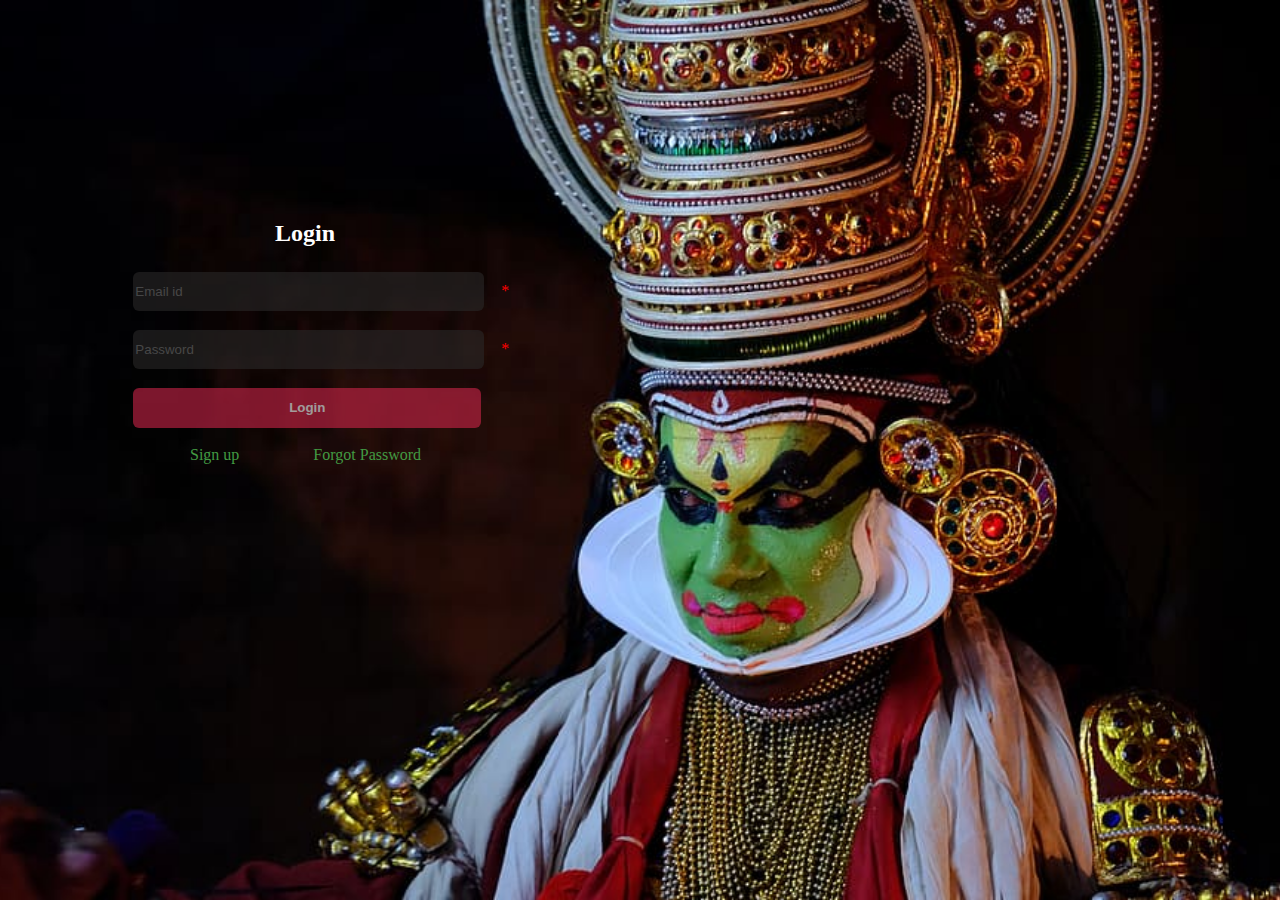
<file: index.html>
<!DOCTYPE html>
<html lang="en">
<head>
    <meta charset="UTF-8">
    <meta http-equiv="X-UA-Compatible" content="IE=edge">
    <meta name="viewport" content="width=device-width, initial-scale=1.0">
    <title>Kerala Tourism</title>
    <link rel="stylesheet" href="./css/login.css">
   
</head>

<!-- Created by Ans Tom -->

<body class="login_body">
    <h2>Login</h2>
    <form action="home.html" method="get" name="member_form" id="member_form">
        <div>
            <input type="text" id="email" name="email" placeholder="Email id"> 
            <span>*</span>
        </div>
        <div>
            <input type="password" id="password" name="password" placeholder="Password">
            <span>*</span>
        </div>
        <div>
            <input type="submit" id="submit" name="submit" value="Login">
        </div>
    </form>
    <a href="signup.html">Sign up</a>
    <a href="index.html">Forgot Password</a>

<script src="https://ajax.googleapis.com/ajax/libs/jquery/3.6.1/jquery.min.js"></script>
<script src="login.js"></script>

</body>
</html>
</file>
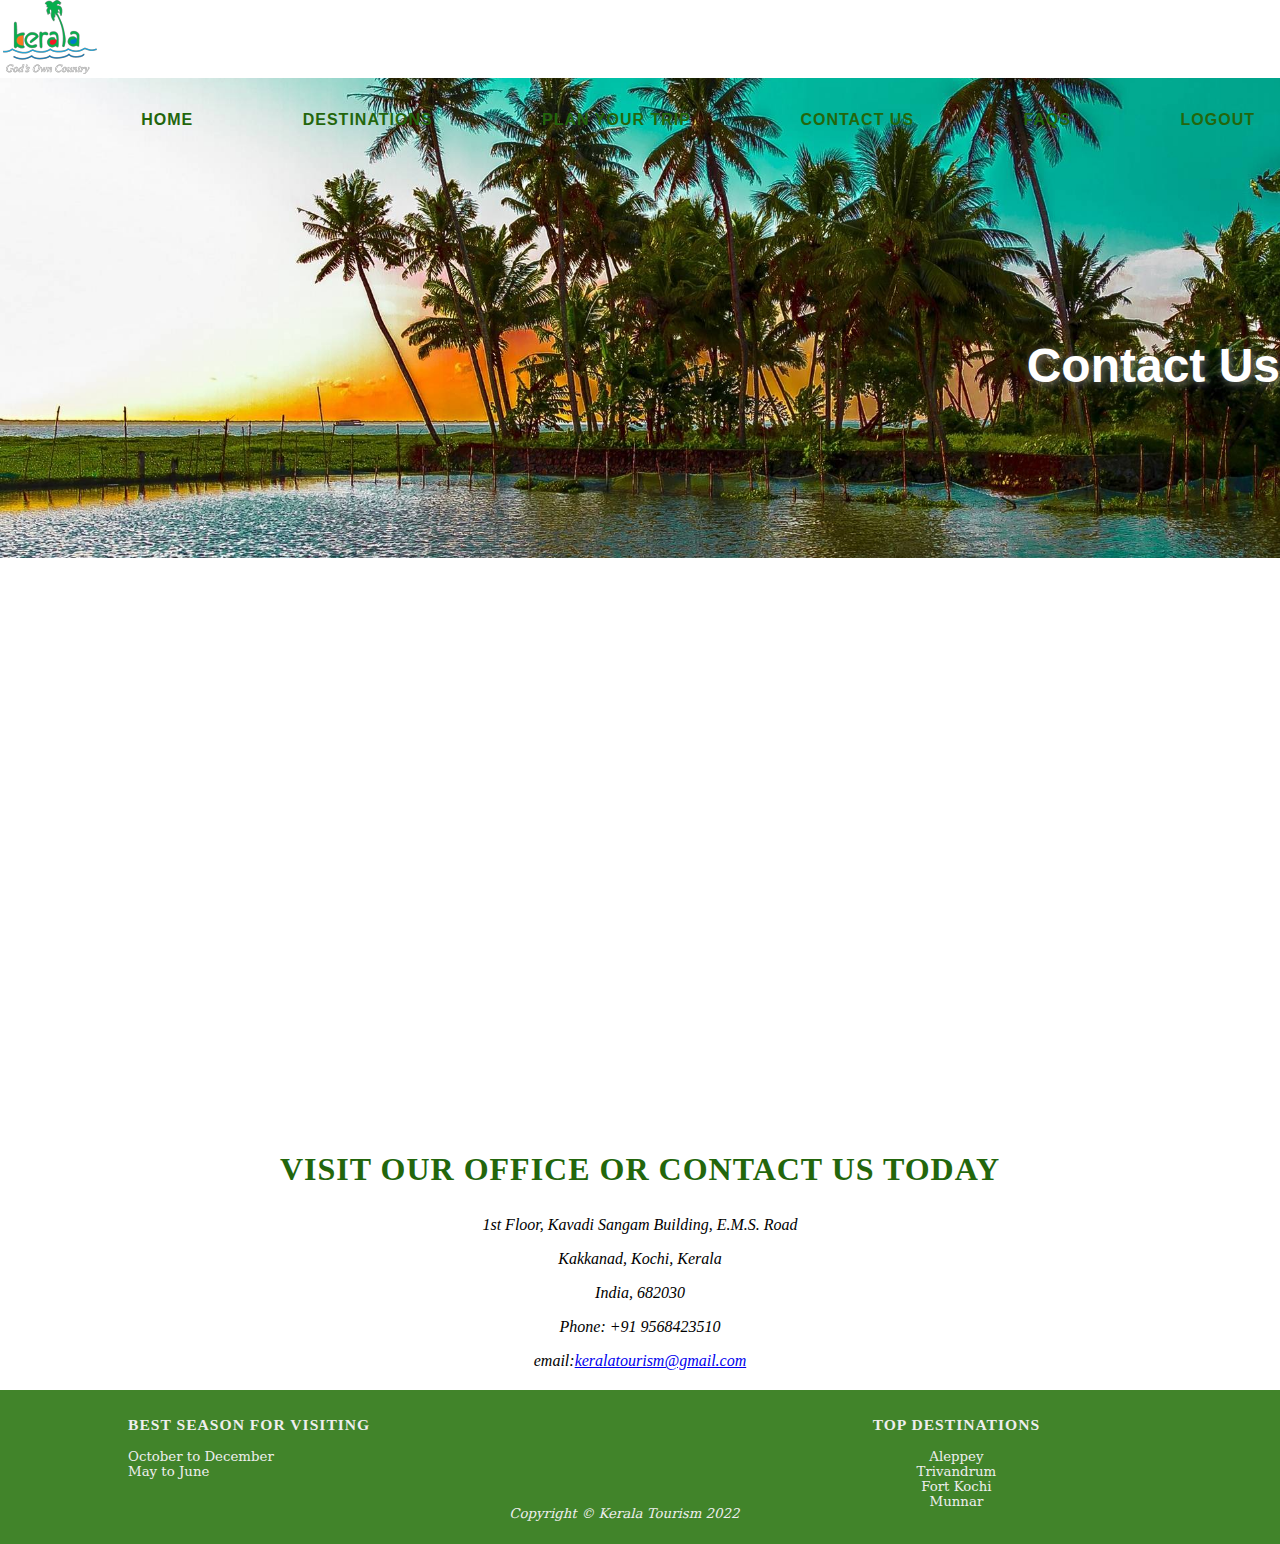
<file: contact.html>
<!DOCTYPE html>   
<html lang="en">
<head>
    <meta charset="UTF-8">
    <meta http-equiv="X-UA-Compatible" content="IE=edge">
    <meta name="viewport" content="width=device-width, initial-scale=1.0">
    <title>Kerela Tourism</title>
    <link rel="stylesheet" href="./css/style.css">
    <link rel="stylesheet" href="https://cdnjs.cloudflare.com/ajax/libs/font-awesome/6.2.1/css/all.min.css">
    
</head>

<!-- Created by Ans Tom -->

<body> 
    <nav class="nav1">  
        <img src="images/kerala-tourism-title_new.png" alt="kerala tourism title">
        
        <div id="nav_links">
            
            <a href="home.html">Home</a>
            <a href="destinations.html">Destinations</a>
            <a href="plan.html">Plan your trip</a>
            <a href="contact.html">Contact Us</a>
            <a href="faq.html">FAQs</a>
            <a href="index.html">Logout</a>
        </div>
        
    </nav>
    <header>
        <h1 id="contact">Contact Us</h1>
    </header>
    <main>
        <div class="map">

            <iframe 
                src="https://www.google.com/maps/embed?pb=!1m18!1m12!1m3!1d252.21413040937202!2d76.33016279677163!3d10.012990075492175!2m3!1f0!2f0!3f0!3m2!1i1024!2i768!4f13.1!3m3!1m2!1s0x3b080d65a4c68e4f%3A0xc44616699b01e38b!2sGreenage!5e0!3m2!1sen!2sca!4v1670879466815!5m2!1sen!2sca"
                width="90%" height="450" style="border:0;" allowfullscreen="" loading="lazy" referrerpolicy="no-referrer-when-downgrade">
            </iframe>
        </div>

        <div class="address">
            <h2>Visit our office or contact us today</h2>

            <address>
                <p><em>1st Floor, Kavadi Sangam Building, E.M.S. Road</em></p>
                <p><em>Kakkanad, Kochi, Kerala</em></p>
                <p><em>India, 682030</em></p>  
                <p>Phone: +91 9568423510</p>
                <p><em>email:</em><a href="keralatourism@gmail.com"><em>keralatourism@gmail.com</em></a></p>
            </address>

        </div>

    </main>
    <footer>
       
        <div class="season">
            <h3>Best Season for visiting</h3>
            <ul>
                <li>October to December</li>
                <li>May to June</li>
            </ul>
        </div>
        <div class="footdiv">
            <h3>Top Destinations</h3>
            <ul>
                <li>Aleppey</li>
                <li>Trivandrum</li>
                <li>Fort Kochi</li>
                <li>Munnar</li>
            </ul>
        </div>
        <p id="copyright">Copyright &copy; Kerala Tourism 2022</p>
       
    </footer>

    <script src="https://ajax.googleapis.com/ajax/libs/jquery/3.6.1/jquery.min.js"></script>
</body>
</html>
</file>
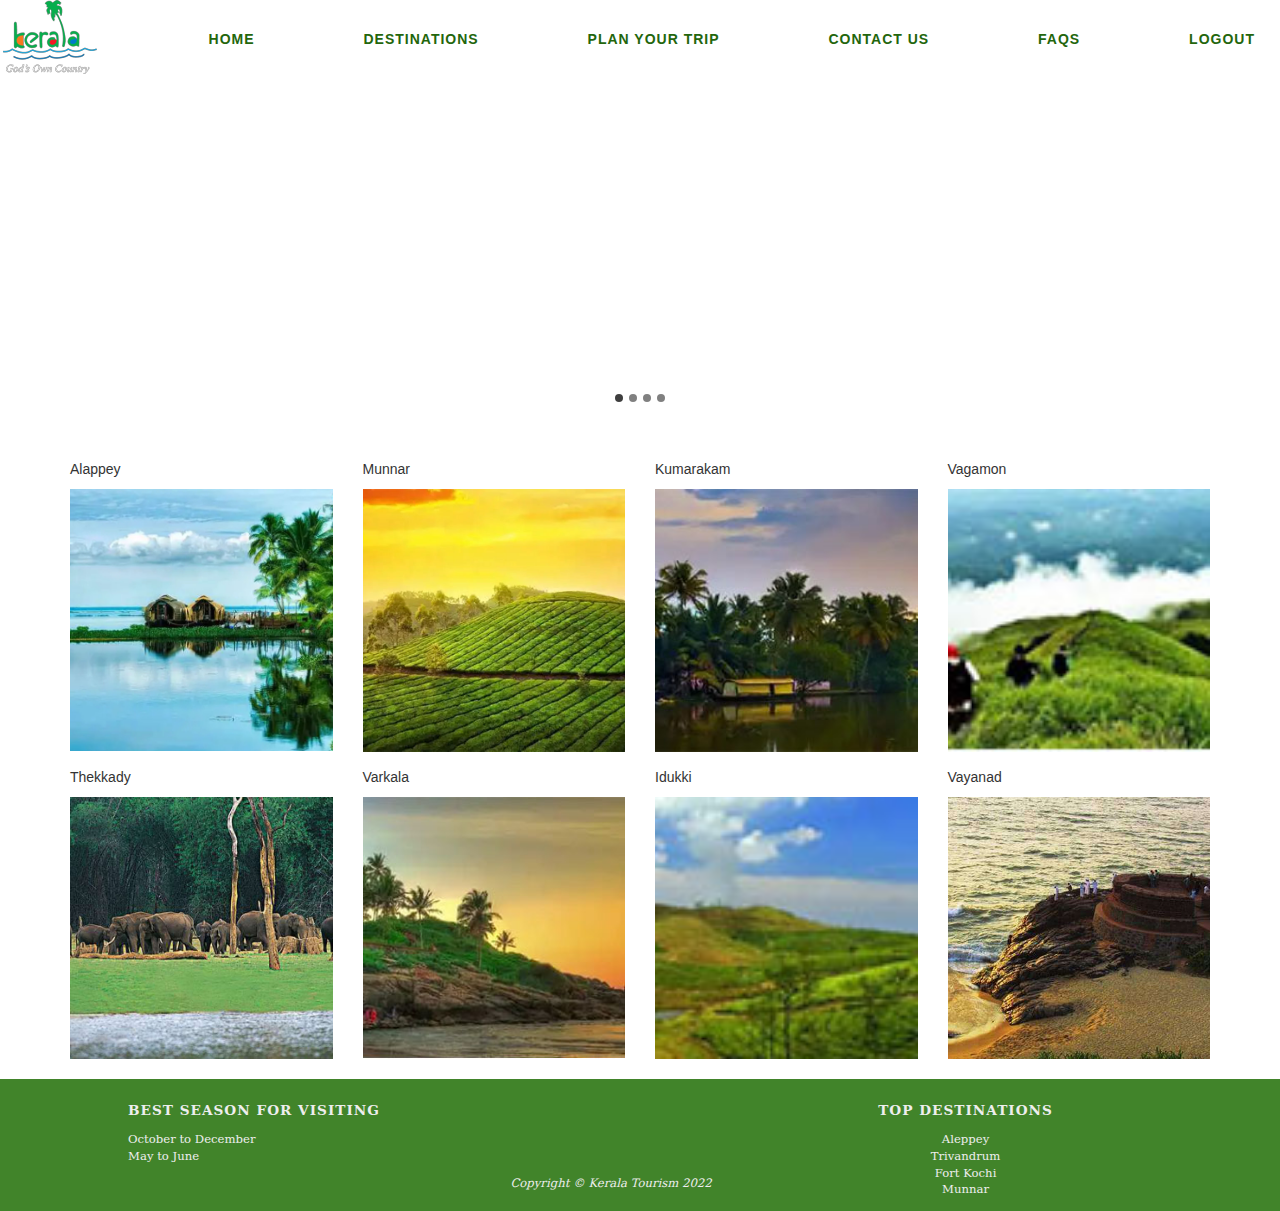
<file: Destinations.html>
<!DOCTYPE html>
<html lang="en">

<head>
    <meta charset="UTF-8">
    <meta http-equiv="X-UA-Compatible" content="IE=edge">
    <meta name="viewport" content="width=device-width, initial-scale=1.0">
    <title>Destinations</title>
    <link rel="stylesheet" href="./css/style.css">
    <link rel="stylesheet" href="./css/style1.css">
    <!-- <link rel="stylesheet" href="./css/style2.css"> -->
    <link rel='stylesheet' href='https://cdnjs.cloudflare.com/ajax/libs/twitter-bootstrap/3.3.7/css/bootstrap.min.css'>
    <link rel='stylesheet' href='https://cdnjs.cloudflare.com/ajax/libs/font-awesome/4.7.0/css/font-awesome.min.css'>
    <link rel="stylesheet" href="./css/destination.css">
</head>

<!-- Created by Dolly -->
<body>
    <nav class="nav1">
        <img src="images/kerala-tourism-title_new.png" alt="kerala tourism title">

        <div id="nav_links">

            <a href="home.html">Home</a>
            <a href="destinations.html">Destinations</a>
            <a href="plan.html">Plan your trip</a>
            <a href="contact.html">Contact Us</a>
            <a href="faq.html">FAQs</a>
            <a href="index.html">Logout</a>
        </div>

    </nav>
    <div class="slider">
        <div class="imgs">
            <!-- you can add divs with class img here and they will be 
               automatically added to slider -->
            <!-- style="left: 0;" in case JS is disabled -->
            <div class="img" style="left: 0;">
            </div>
            <div class="img">
            </div>
            <div class="img">
            </div>
            <div class="img">
            </div>
        </div>
        <div class="dots"></div>
    </div>
    <!-- partial -->

    <section id="gallery">
        <div class="container">
            <div id="image-gallery">
                <div class="row">
                    <div class="col-lg-3 col-md-6 col-sm-6 col-xs-12 image">
                        <div class="img-wrapper">
                            <p>Alappey</p>
                            <a href="images/Untitled-1.jpg"><img src="images/Untitled-1.jpg" class="img-responsive"></a>
                            
                            <div class="img-overlay">
                                <i class="fa fa-plus-circle" aria-hidden="true"></i>
                            </div>
                        </div>
                    </div>
                    <div class="col-lg-3 col-md-6 col-sm-6 col-xs-12 image">
                        <div class="img-wrapper">
                            <p>Munnar</p>
                            <a href="images/Untitled-2.jpg"><img src="images/Untitled-2.jpg" class="img-responsive"></a>
                            <div class="img-overlay">
                                <i class="fa fa-plus-circle" aria-hidden="true"></i>
                            </div>
                        </div>
                    </div>
                    <div class="col-lg-3 col-md-6 col-sm-6 col-xs-12 image">
                        <div class="img-wrapper">
                            <p>Kumarakam</p>
                            <a href="images/Untitled-3.jpg"><img src="images/Untitled-3.jpg" class="img-responsive"></a>
                            <div class="img-overlay">
                                <i class="fa fa-plus-circle" aria-hidden="true"></i>
                            </div>
                        </div>
                    </div>
                    <div class="col-lg-3 col-md-6 col-sm-6 col-xs-12 image">
                        <div class="img-wrapper">
                            <p>Vagamon</p>
                            <a href="images/Untitled-4.jpg"><img src="images/Untitled-4.jpg" class="img-responsive"></a>
                            <div class="img-overlay">
                                <i class="fa fa-plus-circle" aria-hidden="true"></i>
                            </div>
                        </div>
                    </div>
                    <div class="col-lg-3 col-md-6 col-sm-6 col-xs-12 image">
                        <div class="img-wrapper">
                            <p>Thekkady</p>
                            <a href="images/Untitled-5.jpg"><img src="images/Untitled-5.jpg" class="img-responsive"></a>
                            <div class="img-overlay">
                                <i class="fa fa-plus-circle" aria-hidden="true"></i>
                            </div>
                        </div>
                    </div>
                    <div class="col-lg-3 col-md-6 col-sm-6 col-xs-12 image">
                        <div class="img-wrapper">
                            <p>Varkala</p>
                            <a href="images/Untitled-6.jpg"><img src="images/Untitled-6.jpg" class="img-responsive"></a>
                            <div class="img-overlay">
                                <i class="fa fa-plus-circle" aria-hidden="true"></i>
                            </div>
                        </div>
                    </div>
                    <div class="col-lg-3 col-md-6 col-sm-6 col-xs-12 image">
                        <div class="img-wrapper">
                            <p>Idukki</p>
                            <a href="images/Untitled-7.jpg"><img src="images/Untitled-7.jpg" class="img-responsive"></a>
                            <div class="img-overlay">
                                <i class="fa fa-plus-circle" aria-hidden="true"></i>
                            </div>
                        </div>
                    </div>
                    <div class="col-lg-3 col-md-6 col-sm-6 col-xs-12 image">
                        <div class="img-wrapper">
                            <p>Vayanad</p>
                            <a href="images/Untitled-8.jpg"><img src="images/Untitled-8.jpg" class="img-responsive"></a>
                            <div class="img-overlay">
                                <i class="fa fa-plus-circle" aria-hidden="true"></i>
                            </div>
                        </div>
                    </div>
                </div><!-- End row -->
            </div><!-- End image gallery -->
        </div><!-- End container -->
    </section>

    <main>


    </main>
    <footer>

        <div class="season">
            <h3 id="foo">Best Season for visiting</h3>
            <ul>
                <li>October to December</li>
                <li>May to June</li>
            </ul>
        </div>
        <div class="footdiv">
            <h3 id="foot">Top Destinations</h3>
            <ul>
                <li>Aleppey</li>
                <li>Trivandrum</li>
                <li>Fort Kochi</li>
                <li>Munnar</li>
            </ul>
        </div>
        <p id="copyright">Copyright &copy; Kerala Tourism 2022</p>

    </footer>

    <script src="script.js"></script>
    <script src='https://cdnjs.cloudflare.com/ajax/libs/jquery/3.2.1/jquery.min.js'></script>
    <script src='https://cdnjs.cloudflare.com/ajax/libs/twitter-bootstrap/3.3.7/js/bootstrap.min.js'></script>
    <script src="destination.js"></script>
</body>

</html>
</file>
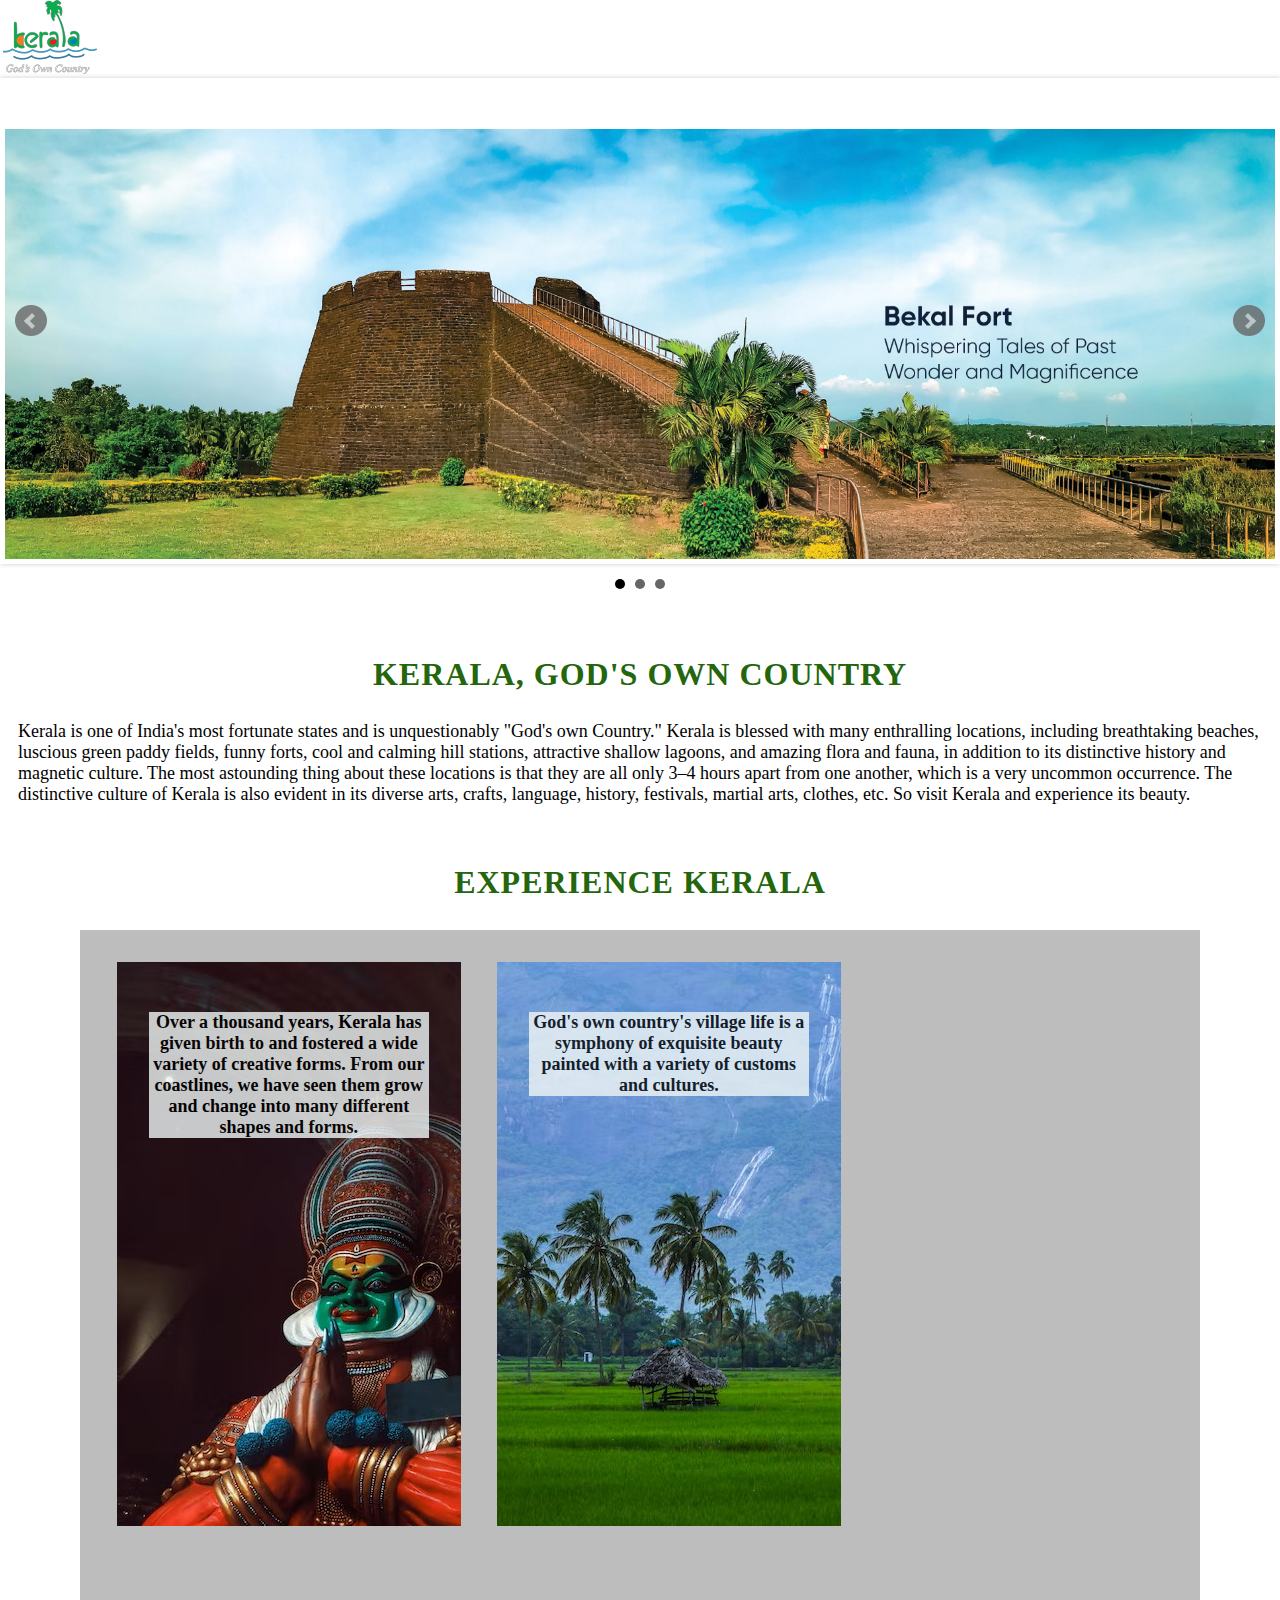
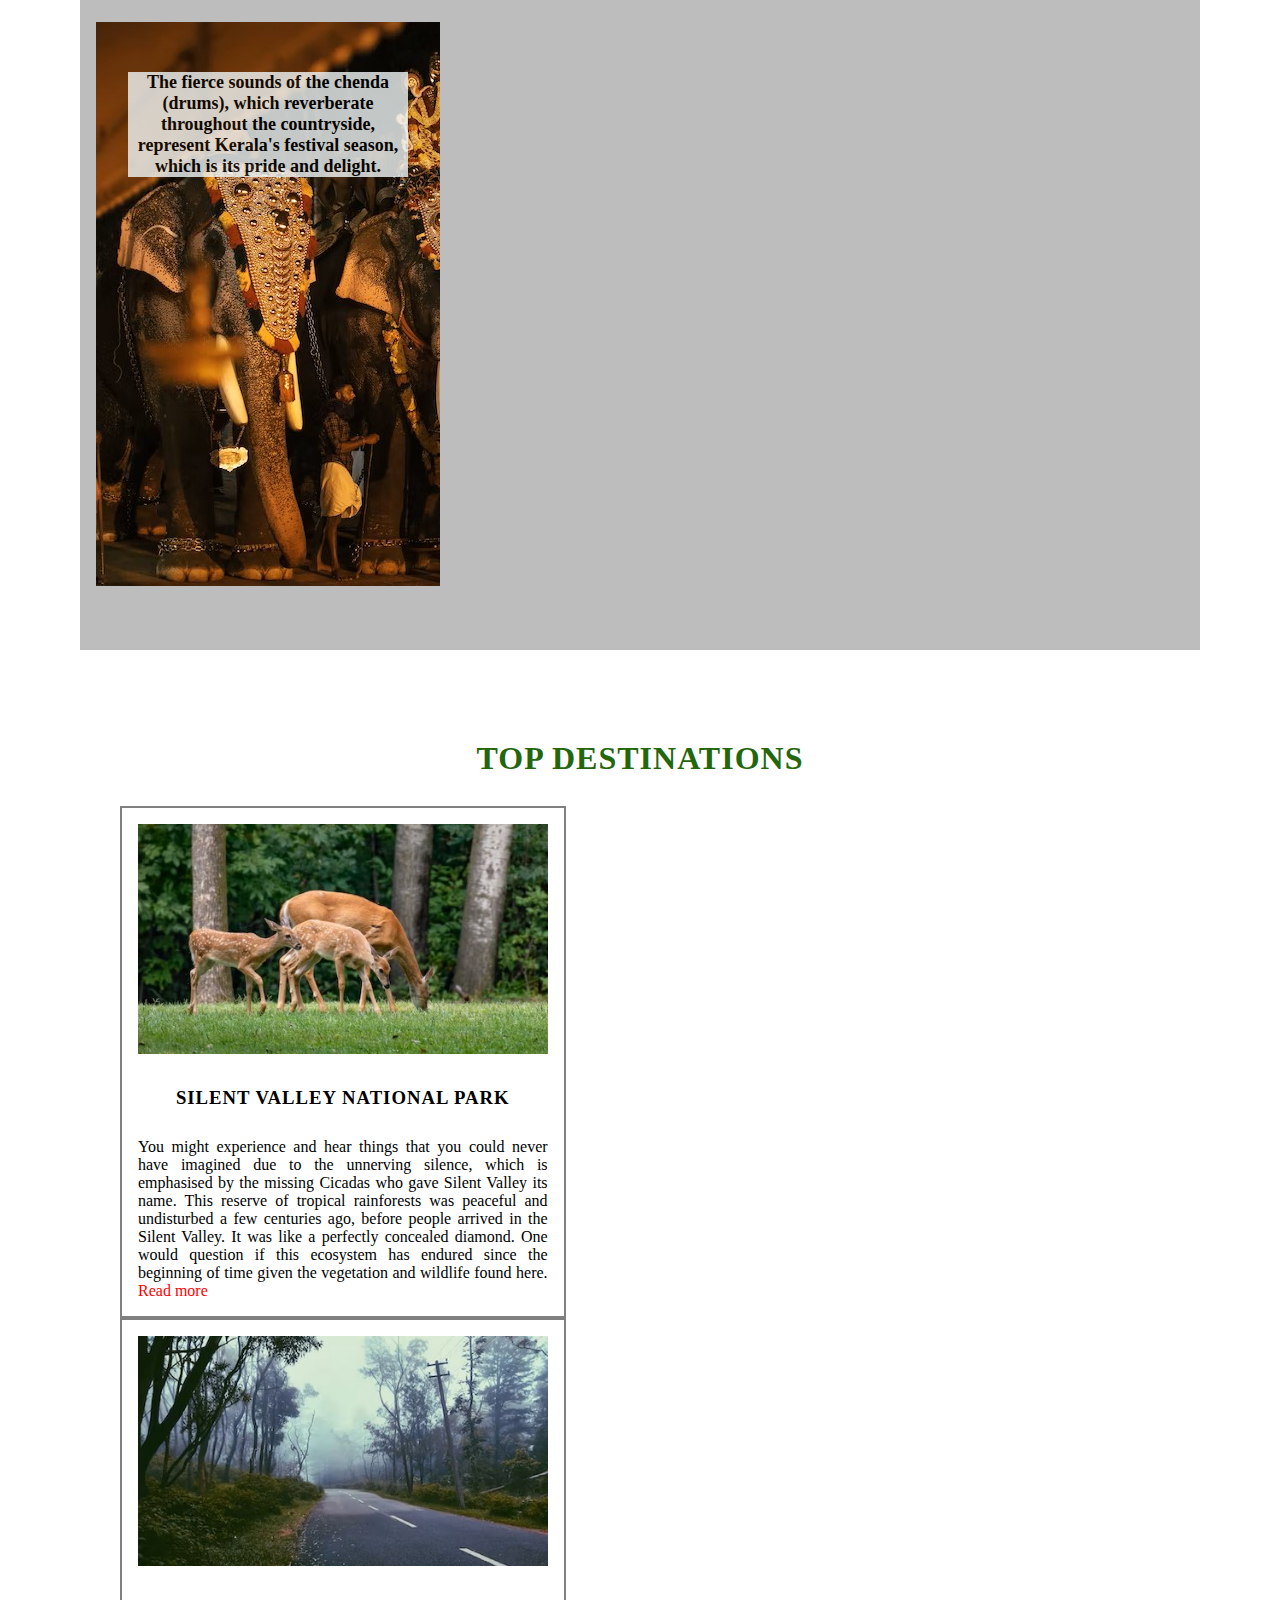
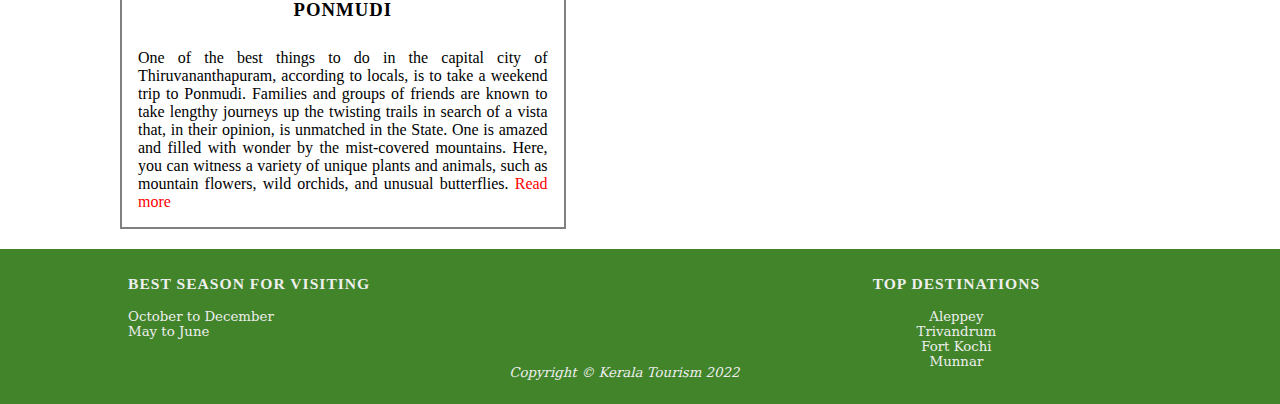
<file: home.html>
<!DOCTYPE html>   
<html lang="en">
<head>
    <meta charset="UTF-8">
    <meta http-equiv="X-UA-Compatible" content="IE=edge">
    <meta name="viewport" content="width=device-width, initial-scale=1.0">
    <title>Kerela Tourism</title>
    <link rel="stylesheet" href="./css/style.css">
    <link rel="stylesheet" href="./css/jquery.bxslider.css">

</script>
    
</head>

<!-- Created by Ans Tom -->

<body> 
    <nav class="nav1">  
        <img src="images/kerala-tourism-title_new.png" alt="kerala tourism title">
        
        <div id="nav_links">
            
            <a href="home.html">Home</a>
            <a href="destinations.html">Destinations</a>
            <a href="plan.html">Plan your trip</a>
            <a href="contact.html">Contact Us</a>
            <a href="faq.html">FAQs</a>
            <a href="index.html">Logout</a>
        </div>
        
    </nav>

    <ul class="bxslider">
        <li><img src="images/dancing_gods.jpg" /></li>
        <li><img src="images/thrissur1.jpg" /></li>
        <li><img src="images/bekal.jpg"></li>
      </ul>
    <main>
        <div id="wrapper">
            <h2>Kerala, God's Own Country</h2>
            <p id="main_p">Kerala is one of India's most fortunate states and is unquestionably "God's own Country." Kerala is blessed with many enthralling locations, including breathtaking beaches, luscious green paddy fields, funny forts, cool and calming hill stations, attractive shallow lagoons, and amazing flora and fauna, in addition to its distinctive history and magnetic culture. The most astounding thing about these locations is that they are all only 3–4 hours apart from one another, which is a very uncommon occurrence. The distinctive culture of Kerala is also evident in its diverse arts, crafts, language, history, festivals, martial arts, clothes, etc. So visit Kerala and experience its beauty.</p>
            <h2>Experience Kerala</h2>

            <div class="secs">

                <section id="sec1">
                    <p>Over a thousand years, Kerala has given birth to and fostered a wide variety of creative forms. From our coastlines, we have seen them grow and change into many different shapes and forms.</p>      
                </section>

                <section id="sec2">
                    <p>God's own country's village life is a symphony of exquisite beauty painted with a variety of customs and cultures.</p>
                </section>

                <section id="sec3">
                    <p>The fierce sounds of the chenda (drums), which reverberate throughout the countryside, represent Kerala's festival season, which is its pride and delight.</p>
                </section>

            </div>
            <h2 id="h2">Top Destinations</h2>
            <section class ="places">

                <div class="child">
                    <img src="images/deers.jpg" alt="deers in silent valley national park">
                    <h3>Silent Valley National Park</h3>
                    <span>You might experience and hear things that you could never have imagined due to the unnerving silence, which is emphasised by the missing Cicadas who gave Silent Valley its name. This reserve of tropical rainforests was peaceful and undisturbed a few centuries ago, before people arrived in the Silent Valley. It was like a perfectly concealed diamond. One would question if this ecosystem has endured since the beginning of time given the vegetation and wildlife found here.</span>
                    <a href="index.html">Read more</a>
                </div>

                <div class="child">
                    <img src="images/ponumudi2.jpg" alt="ponmudi hill station"> 
                    <h3>Ponmudi</h3>
                    <span>One of the best things to do in the capital city of Thiruvananthapuram, according to locals, is to take a weekend trip to Ponmudi. Families and groups of friends are known to take lengthy journeys up the twisting trails in search of a vista that, in their opinion, is unmatched in the State. One is amazed and filled with wonder by the mist-covered mountains. Here, you can witness a variety of unique plants and animals, such as mountain flowers, wild orchids, and unusual butterflies.</span>
                    <a href="index.html">Read more</a>
                </div>
            </section>
        </div>
        
    </main>
    <footer>
       
        <div class="season">
            <h3>Best Season for visiting</h3>
            <ul>
                <li>October to December</li>
                <li>May to June</li>
            </ul>
        </div>
        <div class="footdiv">
            <h3>Top Destinations</h3>
            <ul>
                <li>Aleppey</li>
                <li>Trivandrum</li>
                <li>Fort Kochi</li>
                <li>Munnar</li>
            </ul>
        </div>
        <p id="copyright">Copyright &copy; Kerala Tourism 2022</p>
       
    </footer>

    <script src="https://ajax.googleapis.com/ajax/libs/jquery/3.6.1/jquery.min.js"></script>
   

<script src="jquery.bxslider.min.js"></script>
<script>
	$(document).ready(function(){
		$('.bxslider').bxSlider({
			mode: 'horizontal',
			moveSlides: 1,
			slideMargin: 40,
			infiniteLoop: true,
			minSlides: 1,
			maxSlides: 1,
			speed: 800,
		});
	});
</script>

</body>
</html>
</file>
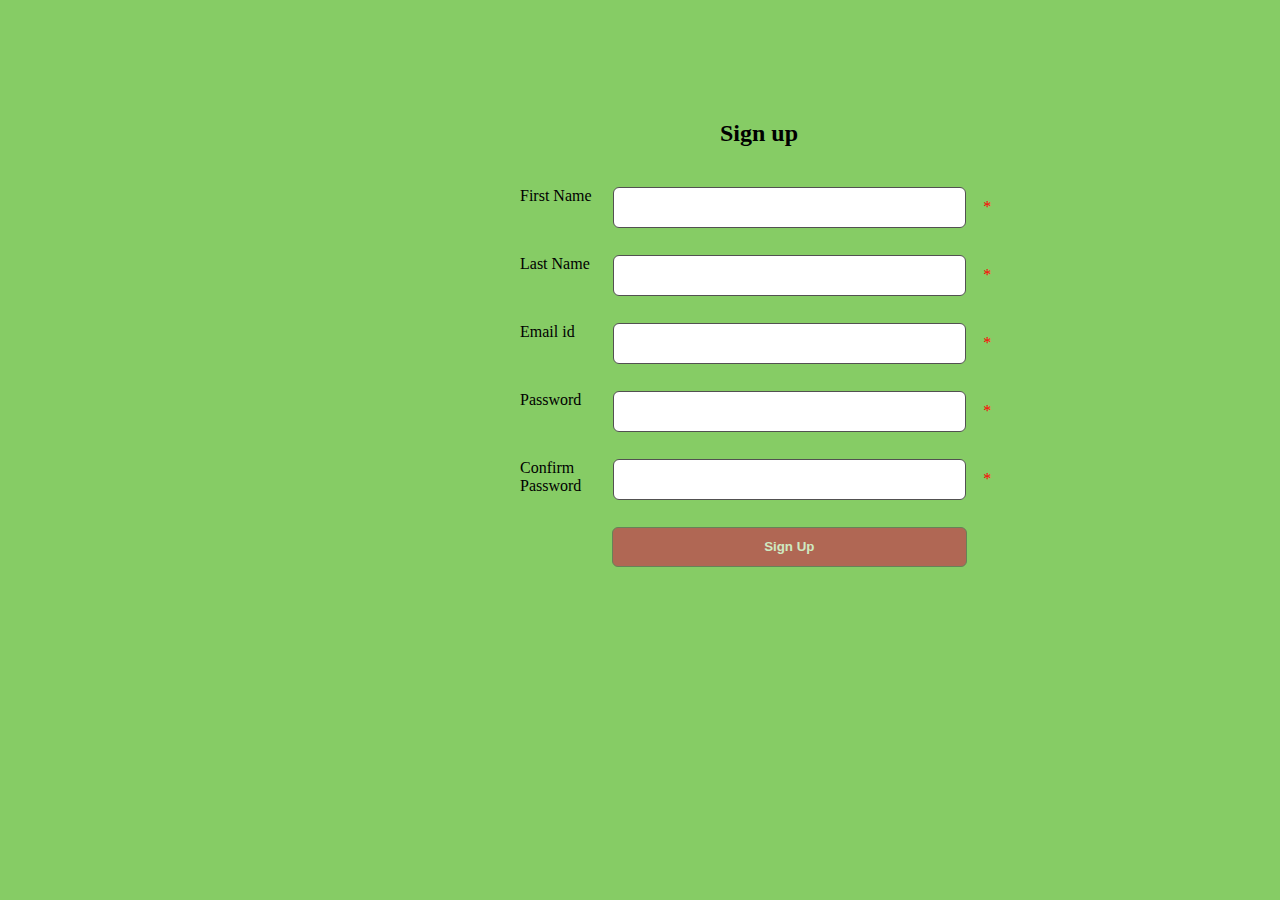
<file: signup.html>
<!DOCTYPE html>
<html lang="en">
<head>
    <meta charset="UTF-8">
    <meta http-equiv="X-UA-Compatible" content="IE=edge">
    <meta name="viewport" content="width=device-width, initial-scale=1.0">
    <title>Kerala Tourism</title>
    <link rel="stylesheet" href="./css/signup.css">
</head>

<!-- Created by Ans Tom -->

<body class="signupbody">   
    <div class="sign">   
        <h2>Sign up</h2>
        <form action="index.html" method="get" name="signup_form" id="signup_form">
            <div>
                <label for="fname">First Name</label>
                <input type="text" name="name" id="fname">
                <span>*</span><br>
            </div>
            <div>
                <label for="lname">Last Name</label>
                <input type="text" name="name" id="lname">
                <span>*</span><br>
            </div>
            <div>
                <label for="Email">Email id</label>
                <input type="text" name="email" id="email">
                <span>*</span><br>
            </div>
            <div>
                <label for="pwd">Password</label>
                <input type="password" id="password" name="password">
                <span>*</span>
            </div>
            <div>
                <label for="cpwd">Confirm Password</label>
                <input type="password" id="cpassword" name="password">
                <span>*</span>
            </div>
            <div>
                <input type="submit" id="submit" value="Sign Up">
            </div>
	    </form>
    </div>
<script src="https://ajax.googleapis.com/ajax/libs/jquery/3.6.1/jquery.min.js"></script>
<script src="login.js"></script>
</body>
</html>
</file>
<file: css/login.css>
.login_body{
    background-image: url("../images/kathakali.jpg");
    background-repeat: no-repeat;
    background-size: cover;
    object-fit: cover;
    margin: 0 auto;
    padding-top: 200px;
    padding-left: 120px;
    height: 100%;
    background-position: center ;
    background-attachment: fixed;
    min-height: 100%;
}center
label {
	float: left;
    width: 90px;
    color: white;
}
input{
    margin-left: 1em;
    margin-right: 1em;
    margin-bottom: 1.4em;
}
input {
    width: 26em;
    height: 2.8em;
    border-radius: 6px;
    border: none;	
    background-color: rgb(41, 40, 40);
    opacity: 0.6;
    color: white;
}

#submit {
	width: 26.1em;
    height: 3em;
    background-color: rgb(205, 37, 73);;
    color: white;
    border-radius: 6px;
    font-weight: bold;
 
    
}
span {
	color: red;
}

a{
    text-decoration: none;
    padding-left: 70px;
    color: rgb(66, 154, 66);


}
h2{
    color: white;
    padding-bottom: 5px;
    padding-left: 155px;
}
</file>
<file: css/style.css>
nav a{
    color: rgb(35,102,12);
    text-transform: uppercase;
    letter-spacing: 1px;
    text-decoration: none;
    display: inline-block;
    margin-top: 1px;
    margin-right: 5px;
    margin-left: 100px;
}

.nav1{
    font-family: 'Lucida Sans', 'Lucida Sans Regular', 'Lucida Grande', 'Lucida Sans Unicode', Geneva, Verdana, sans-serif;
    font-weight: bold;
    background-color:white;
}

nav img{
    margin-top: 0em;
    margin-left: 0em;
    padding: 0;
    margin-bottom: 0;
}

#nav_links{
    margin-top: 2em;
    margin-right: 20px;
    float: right;

}

nav a:hover{
    color:black;
}


h1{
    font-family:'Gill Sans', 'Gill Sans MT', Calibri, 'Trebuchet MS', sans-serif;
    font-size: 3em; 
    font-weight: 700; 
    line-height: 800%;
    text-align: right;
    margin: 0;
    padding-right: 5px;
    padding-top: 2em;
    background-image: url("../images/groupkatahkali.jpg"); 
    width: 100%;
    height: 90vh;
    justify-content: center;
    text-shadow: 2px 2px 8px rgb(118, 118, 117);
    color: white;
    background-size: cover;
    background-repeat: no-repeat;
 } 

 #contact{
    font-family:'Gill Sans', 'Gill Sans MT', Calibri, 'Trebuchet MS', sans-serif;
    font-size: 3em; 
    font-weight: 700; 
    line-height: 800%;
    text-align: right;
    margin: 0;
    padding-right: 5px;
    padding-top: 2em;
    background-image: url("../images/coconut.jfif"); 
    width: 100%;
    height: 90vh;
    justify-content: center;
    text-shadow: 2px 2px 8px rgb(118, 118, 117);
    color: white;
    background-size: cover;
    background-repeat: no-repeat;
    margin: 0 auto;
    height: 100%;
    background-position: center center;
    min-height: 100%;
 } 
 #faq{
    font-family:'Gill Sans', 'Gill Sans MT', Calibri, 'Trebuchet MS', sans-serif;
    font-size: 3em; 
    font-weight: 700; 
    line-height: 800%;
    text-align: right;
    margin: 0;
    padding-right: 5px;
    padding-top: 2em;
    background-image: url("../images/night.jpg"); 
    width: 100%;
    height: 90vh;
    justify-content: center;
    text-shadow: 2px 2px 8px rgb(118, 118, 117);
    color: white;
    background-size: cover;
    background-repeat: no-repeat;
    margin: 0 auto;
    height: 100%;
    background-position: center center;
    min-height: 100%;
 } 

 #accordion{
    padding-top: 50px;
    padding-bottom: 50px;
    width: 70%;
    padding-left: 210px;
    
 }

 #accordion h3{
    background-color: rgb(235, 170, 170);
 }
 .map{
    justify-content: center;
    padding-top: 80px;
    width: 90%;
    padding-left: 150px;
 }

 .address{
    text-align: center;

 }
 



 h2{
    font-family: 'Gabriola','Sans-sefif';
    font-size: 2em;
    color: rgb(35,102,12);
    text-transform: uppercase;
    letter-spacing: 1px;
    text-align: center;
    border-top: 5px; 
    padding-top: 1em;
    padding-bottom: 2px;
 }

 #main_p{
    margin: 1em;
    font-size: large;
    font-family:'Times New Roman', Times, serif;
 }

 #sec1 p{
    display: flex;
    color: black;
    font-size: large;
    font-weight: bold;
    background-color: rgb(241, 247, 247);
    opacity: 0.8;
    text-align: center;
 }
 #sec2 p{
    display: flex;
    color: black;
    font-size: large;
    font-weight: bold;
    background-color: rgb(241, 247, 247);
    opacity: 0.8;
    text-align: center;

 }
 #sec3 p{
    display: flex;
    color: black;
    font-size: large;
    font-weight: bold;
    background-color: rgb(241, 247, 247);
    opacity: 0.8;
    text-align: center;

 }
 .secs section
 {
   
    width: 25%;
    display: inline-block;
    height: 500px;
    margin-left: 4em;
    padding-top: 4em;
    margin-top: 1em;
    background-repeat: no-repeat;
    margin-bottom: 0em;
    padding-bottom: 0em;
 }
#sec1{
    background-image: url("../images/kathakalinew.jpg");
    width: 25%;
    display: inline-block;
    height: 500px;
    margin: 2em 1em;
    padding: 2em 2em;
    margin-left: 2.3em;

}

#sec2{
    background-image: url("../images/trees.jpg");  
    width: 25%;
    display: inline-block;
    height: 500px;
    margin: 2em 1em;
    padding: 2em 2em;

}

#sec3{
    background-image: url("../images/elephantsnew.jpg"); 
    width: 25%;
    display: inline-block;
    height: 500px;
    margin: 4em 1em;
    padding: 2em 2em;
}

.secs{
    background-color: rgba(145, 146, 146, 0.603);
    margin-left: 5em;
    margin-right: 5em;
}

.div1{
    text-align: justify;
    width: 32%;
    margin-left: 3em;
    margin-right: 3em;

}   

.div1 img{
    display:block;
    margin: 0 auto;
    margin-left: 3em;
    margin-right: 3em;
}

.div2{
    text-align: justify;
    width: 32%;
    margin-left: 3em;
    margin-right: 3em;

}   

.div2 img{
    display:block;
    margin: 0 auto;
    margin-left: 3em;
    margin-right: 3em;
}


.child{
    border: 2px solid gray;
    padding: 1em;
    text-align: justify;
    width: 32%;
    align-items: center;
    display: inline-block;
    margin-left: 7.5em;
    margin-right: 7em;
}

#h2{
    padding-top: 2em;
}

.child h3{
    text-align: center;
    padding: 10px;
}
.child a{
    text-decoration: none;
    color: red;
}

.child img{
    width: 100%;
    
}



footer{
    font-family:'Century Gothic','serif';
    font-size: smaller;
    background-color: rgb(65,132,42);
    color: #eee;
    padding-top: 10px;
    padding-bottom: 10px;
    padding-left: 10%;
    padding-right: 10%;
    margin-top: 20px;
 }
footer div{
    display: inline-block;
    width: 33%;
    font-style: normal;
}


ul{
    padding: 0;
    list-style: none;
}

#copyright{
    font-family: 'serif';
    font-style: italic;
    text-align: center;
    margin-left: 25em;
    
}

body{
    margin: 0;
}

h3{
    font-family: 'Gabriola','Sans-sefif';
    text-transform: uppercase;
    letter-spacing: 1px;
}

.footdiv{
    float: right;
    text-align: center; 
    padding-right: 1em;
    margin-right: 1em; 
}

#logout{
    color:white;
    text-transform: uppercase;
    letter-spacing: 1px;
    text-decoration: none;
    float: right;
    padding-top: 0px;
    margin-top: 0px;
    background-color: black;
    border: none;
    font-weight: bold;
    height: 90px;
}
#faqs{
    padding-left: 110px;
    width: 1310px;
}
#faqs h3 {
    background: url("../images/plus.png") no-repeat left center;
    padding-left: 20px;
}
#faqs h3.minus {
    background: url("../images/minus.png") no-repeat left center;
}
#faqs section {
    display: none;
}
#faqs p{
    margin: 1em;
    font-size:medium;
    font-family:'Times New Roman', Times, serif;
    text-align:justify;
}

#faqs a{
    text-decoration: none;
    color: rgb(42 161 130);
}


@media screen and (max-width: 800px) {
    .child, .nav1 .footer1 .secs .season .footdiv{
      width: 75%;
      margin: auto; 
    }
}
</file>
<file: css/style1.css>
html,
body {
  height: 100%;
  margin: 0;
}

.slider,
.slider .imgs {
  width: 100%;
  height: 100%;
  max-height: 300px;
  position: relative;
}

.slider {
  height: 75%;
  max-height: 300px;
}

.slider .imgs {
  display: flex;
  overflow: hidden;
  width: 70%;
  margin-left: auto;
  margin-right: auto;
  margin-top: 10px;

}

.slider .img {
  min-width: 100%;
  height: 100%;
  display: flex;
  align-items: flex-end;
  justify-content: center;
  position: absolute;
  left: 100%;
  /* animation duration can't be greater than variable interval in JS! */
  /* check JS for other settings */
  animation: .6s cubic-bezier(0.645, 0.045, 0.355, 1) 0s left;
  animation-fill-mode: forwards;
  background-size: cover !important;
  background-position: 50% !important;
}

/* Change images here */
.slider .img:nth-of-type(1) {
  background: url("https://images.unsplash.com/photo-1441974231531-c6227db76b6e");
}

.slider .img:nth-of-type(2) {
  background: url("https://images.pexels.com/photos/36764/marguerite-daisy-beautiful-beauty.jpg");
}

.slider .img:nth-of-type(3) {
  background: url("https://wallpapercave.com/wp/9F6GsSn.jpg");
}

.slider .img:nth-of-type(4) {
  background: url("https://k60.kn3.net/taringa/F/C/6/8/4/5/VCLR/3E9.jpg");
}

.slider .img span {
  padding: 7px 20px;
  background: rgba(0, 0, 0, .8);
  border-top-left-radius: 7px;
  border-top-right-radius: 7px;
  color: #f0f0f0;
  font-size: 14px;
  font-family: sans-serif;
}

.dots {
  position: absolute;
  bottom: -18px;
  left: 0;
  display: flex;
  justify-content: center;
  width: 100%;
}

.dot {
  width: 8px;
  height: 8px;
  background: gray;
  border-radius: 50%;
  margin: 0 3px;
  cursor: pointer;
}

.active-dot {
  background: #3f3f3f;
  cursor: default;
}

@keyframes leftNext {
  from {
    left: 100%;
  }

  to {
    left: 0;
  }
}

@keyframes leftCurr {
  from {
    left: 0;
  }

  to {
    left: -100%;
  }
}

@keyframes rightNext {
  from {
    left: -100%;
  }

  to {
    left: 0;
  }
}

@keyframes rightCurr {
  from {
    left: 0;
  }

  to {
    left: 100%;
  }
}

#foo {
  display: block;
  font-size: 1.17em;
  margin-block-start: 1em;
  margin-block-end: 1em;
  margin-inline-start: 0px;
  margin-inline-end: 0px;
  font-weight: bold;
  text-align: left;

  
}

#foot {
  display: block;
  font-size: 1.17em;
  margin-block-start: 1em;
  margin-block-end: 1em;
  margin-inline-start: 0px;
  margin-inline-end: 0px;
  font-weight: bold;
  
}
h3{
  font-family: 'Gabriola','Sans-sefif';
  text-transform: uppercase;
  letter-spacing: 1px;
}
</file>
<file: css/style2.css>
nav a{
    color: rgb(65,132,42);
    text-transform: uppercase;
    letter-spacing: 1px;
    text-decoration: none;
    display: inline-block;
    margin-top: 1px;
    margin-right: 5px;
    margin-left: 100px;
}

.nav1{
    font-family: 'Lucida Sans', 'Lucida Sans Regular', 'Lucida Grande', 'Lucida Sans Unicode', Geneva, Verdana, sans-serif;
    font-weight: bold;
    background-color:white;
}

nav img{
    margin-top: 0em;
    margin-left: 0em;
    padding: 0;
    margin-bottom: 0;
}

#nav_links{
    margin-top: 2em;
    margin-right: 20px;
    float: right;

}

nav a:hover{
    color:rgb(15, 32, 2);
}

h1 {
    font-family: 'Gill Sans', 'Gill Sans MT', Calibri, 'Trebuchet MS', sans-serif;
    font-size: 3em;
    font-weight: 700;
    line-height: 800%;
    text-align: right;
    margin: 0;
    padding-right: 5px;
    padding-top: 2em;
    background-image: url("../images/groupkatahkali.jpg");
    text-shadow: 2px 2px 8px rgb(118, 118, 117);
    color: white;
    background-size: cover;
    background-repeat: no-repeat;
}



h2 {
    font-family: 'Gabriola', 'Sans-sefif';
    font-size: 2em;
    color: rgb(35, 102, 12);
    text-transform: uppercase;
    letter-spacing: 1px;
    text-align: center;
    border-top: 5px;
    padding-top: 1em;
    padding-bottom: 2px;
}

#main_p {
    margin: 1em;
    font-size: large;
    font-family: 'Times New Roman', Times, serif;
}

#sec1 p {
    display: flex;
    color: black;
    font-size: large;
    font-weight: bold;
    background-color: rgb(241, 247, 247);
    opacity: 0.8;
    text-align: center;
}

#sec2 p {
    display: flex;
    color: black;
    font-size: large;
    font-weight: bold;
    background-color: rgb(241, 247, 247);
    opacity: 0.8;
    text-align: center;

}

#sec3 p {
    display: flex;
    color: black;
    font-size: large;
    font-weight: bold;
    background-color: rgb(241, 247, 247);
    opacity: 0.8;
    text-align: center;

}

.secs section {

    width: 25%;
    display: inline-block;
    height: 500px;
    margin-left: 4em;
    padding-top: 4em;
    margin-top: 1em;
    background-repeat: no-repeat;
    margin-bottom: 0em;
    padding-bottom: 0em;
}

#sec1 {
    background-image: url("../images/kathakalinew.jpg");
    width: 25%;
    display: inline-block;
    height: 500px;
    margin: 2em 1em;
    padding: 2em 2em;
    margin-left: 2.3em;

}

#sec2 {
    background-image: url("../images/trees.jpg");
    width: 25%;
    display: inline-block;
    height: 500px;
    margin: 2em 1em;
    padding: 2em 2em;

}

#sec3 {
    background-image: url("../images/elephantsnew.jpg");
    width: 25%;
    display: inline-block;
    height: 500px;
    margin: 4em 1em;
    padding: 2em 2em;
}

.secs {
    background-color: rgba(145, 146, 146, 0.603);
    margin-left: 5em;
    margin-right: 5em;
}

.div1 {
    text-align: justify;
    width: 32%;
    margin-left: 3em;
    margin-right: 3em;

}

.div1 img {
    display: block;
    margin: 0 auto;
    margin-left: 3em;
    margin-right: 3em;
}

.div2 {
    text-align: justify;
    width: 32%;
    margin-left: 3em;
    margin-right: 3em;

}

.div2 img {
    display: block;
    margin: 0 auto;
    margin-left: 3em;
    margin-right: 3em;
}


.child {
    border: 2px solid gray;
    padding: 1em;
    text-align: justify;
    width: 32%;
    align-items: center;
    display: inline-block;
    margin-left: 7.5em;
    margin-right: 7em;
}

.C {
    text-align: justify;
    display: inline-block;
    position: relative;

}

.D {
    display: inline-block;
}

#h2 {
    padding-top: 2em;
}

.child h3 {
    text-align: center;
    padding: 10px;
}

.child a {
    text-decoration: none;
    color: red;
}

.child img {
    width: 100%;

}

.C img {
    width: 500px;
    height: 400px;
    display: inline-block;
}



footer {
    font-family: 'Century Gothic', 'serif';
    font-size: smaller;
    background-color: rgb(65, 132, 42);
    color: #eee;
    padding-top: 10px;
    padding-bottom: 10px;
    padding-left: 10%;
    padding-right: 10%;
    margin-top: 20px;
}

footer div {
    display: inline-block;
    width: 33%;
    font-style: normal;
}


ul {
    padding: 0;
    list-style: none;
}

#copyright {
    font-family: 'serif';
    font-style: italic;
    text-align: center;
    margin-left: 25em;

}

body {
    margin: 0;
}

h3 {
    font-family: 'Gabriola', 'Sans-sefif';
    text-transform: uppercase;
    letter-spacing: 1px;
}

.footdiv {
    float: right;
    text-align: center;
    padding-right: 1em;
    margin-right: 1em;
}

#logout {
    color: white;
    text-transform: uppercase;
    letter-spacing: 1px;
    text-decoration: none;
    float: right;
    padding-top: 0px;
    margin-top: 0px;
    background-color: black;
    border: none;
    font-weight: bold;
    height: 90px;
}

#faqs {
    padding-left: 110px;
    width: 1310px;
}

#faqs h3 {
    background: url("../images/plus.png") no-repeat left center;
    padding-left: 20px;
}

#faqs h3.minus {
    background: url("../images/minus.png") no-repeat left center;
}

#faqs section {
    display: none;
}

#faqs p {
    margin: 1em;
    font-size: medium;
    font-family: 'Times New Roman', Times, serif;
    text-align: justify;
}

#faqs a {
    text-decoration: none;
    color: rgb(42 161 130);
}


@media screen and (max-width: 800px) {

    .child,
    .nav1 .footer1 .secs .season .footdiv {
        width: 75%;
        margin: auto;
    }
}

.text{
    size: 10px;

}
</file>
<file: css/destination.css>
#gallery {
  padding-top: 40px;
}

@media screen and (min-width: 991px) {
  #gallery {
    padding: 60px 30px 0 30px;
  }
}

.img-wrapper {
  position: relative;
  margin-top: 15px;
}

.img-wrapper img {
  width: 100%;
}

.img-overlay {
  background: rgba(0, 0, 0, 0.7);
  width: 100%;
  height: 100%;
  position: absolute;
  top: 0;
  left: 0;
  display: flex;
  justify-content: center;
  align-items: center;
  opacity: 0;
}

.img-overlay i {
  color: #fff;
  font-size: 3em;
}

#overlay {
  background: rgba(0, 0, 0, 0.7);
  width: 100%;
  height: 100%;
  position: fixed;
  top: 0;
  left: 0;
  display: flex;
  justify-content: center;
  align-items: center;
  z-index: 999;
  -webkit-user-select: none;
  -moz-user-select: none;
  -ms-user-select: none;
  user-select: none;
}

#overlay img {
  margin: 0;
  width: 80%;
  height: auto;
  -o-object-fit: contain;
  object-fit: contain;
  padding: 5%;
}

@media screen and (min-width: 768px) {
  #overlay img {
    width: 60%;
  }
}

@media screen and (min-width: 1200px) {
  #overlay img {
    width: 50%;
  }
}

#nextButton {
  color: #fff;
  font-size: 2em;
  transition: opacity 0.8s;
}

#nextButton:hover {
  opacity: 0.7;
}

@media screen and (min-width: 768px) {
  #nextButton {
    font-size: 3em;
  }
}

#prevButton {
  color: #fff;
  font-size: 2em;
  transition: opacity 0.8s;
}

#prevButton:hover {
  opacity: 0.7;
}

@media screen and (min-width: 768px) {
  #prevButton {
    font-size: 3em;
  }
}

#exitButton {
  color: #fff;
  font-size: 2em;
  transition: opacity 0.8s;
  position: absolute;
  top: 15px;
  right: 15px;
}

#exitButton:hover {
  opacity: 0.7;
}

@media screen and (min-width: 768px) {
  #exitButton {
    font-size: 3em;
  }
}
</file>
<file: css/signup.css>
.signupbody{
    background-color: rgb(134, 204, 101);
    margin: 0 auto;
    padding-top: 100px;
    padding-left: 500px;
    align-items: center;
}

.sign{
    /* border: 3px solid white; */
    /* height: 550px; */
    background-color:rgb(134, 204, 101);;
}

label {
	float: left;
    color: black;
    padding-left: 20px;
    width: 80px;
}
input{
    margin-left: 1em;
    margin-right: 1em;
    margin-bottom: 2em;
}
input {
    width: 26em;
    height: 2.8em;
    border-radius: 6px;
    border: 1px solid rgb(82, 81, 81);	

}

#submit {
	width: 26.6em;
    height: 3em;
    background-color: rgb(205, 37, 73);;
    color: white;
    border-radius: 6px;
    opacity: 0.6;
    font-weight: bold;
    margin-left: 112px;  
}
span {
	color: red;
}

h2{
    color: black;
    padding-bottom: 5px;
    padding-left: 220px;
    padding-bottom: 20px;
}
</file>
